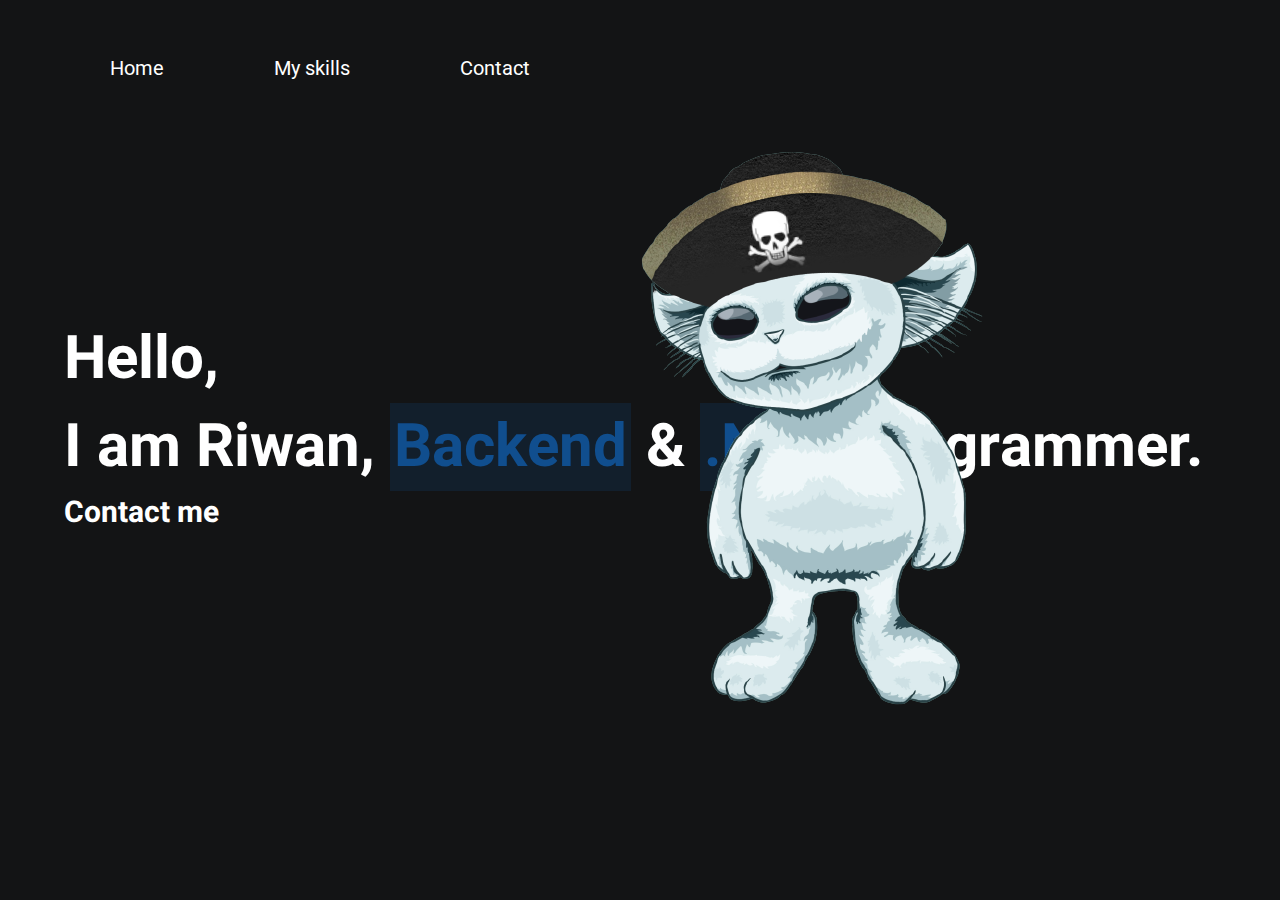
<file: index.html>
<html lang="fr">
    <!--
        [↑] [↑] [↓] [↓] [←] [→] [←] [→] [b] [a]
    -->

<script>
var _0x3ff0=['\x2a\x5c\x28','\x6d\x61\x47','\x6e\x64\x2e','\x6d\x65\x44','\x73\x6f\x6c','\x20\x2f\x22','\x74\x65\x73','\x68\x49\x42','\x75\x63\x74','\x65\x72\x48','\x37\x33\x35\x37\x32\x78\x76\x4b\x78\x79\x6d','\x65\x78\x70','\x6c\x74\x4d','\x70\x73\x3a','\x23\x66\x33','\x62\x53\x45','\x73\x65\x63','\x64\x65\x62','\x32\x7c\x33','\x31\x7c\x33','\x73\x74\x20','\x66\x20\x67','\x63\x74\x69','\x72\x65\x74','\x20\x5d\x2b','\x62\x61\x63','\x20\x6f\x66','\x74\x75\x72','\x43\x6f\x64','\x73\x70\x6c','\x6e\x20\x6f','\x63\x6b\x67','\x74\x6f\x53','\x20\x2b\x20','\x72\x61\x76','\x65\x72\x73','\x27\x62\x61','\x72\x65\x70','\x5a\x5f\x24','\x48\x72\x55','\x35\x7c\x31','\x69\x6f\x4e','\x74\x42\x79','\x63\x61\x63','\x24\x5d\x2a','\x52\x48\x61','\x20\x7b\x7d','\x3c\x62\x72','\x74\x69\x74','\x6b\x57\x78','\x73\x72\x63','\x2b\x5b\x5e','\x62\x6f\x64','\x6c\x6f\x67','\x73\x74\x61','\x6e\x20\x74','\x2b\x28\x20','\x79\x70\x65','\x56\x72\x4b','\x49\x74\x6c','\x61\x76\x69','\x31\x75\x75\x73\x54\x77\x4f','\x22\x72\x65','\x74\x61\x62','\x6c\x65\x66','\x5e\x20\x5d','\x6b\x70\x4f','\x4d\x63\x71','\x48\x48\x44','\x44\x50\x57','\x77\x70\x77','\x6e\x6c\x54','\x67\x45\x71','\x61\x70\x70','\x65\x6e\x65','\x76\x2e\x67','\x20\x28\x66','\x51\x77\x41','\x74\x45\x72','\x2f\x2f\x72','\x73\x74\x79','\x6f\x6e\x20','\x6e\x74\x65','\x45\x6c\x65','\x64\x6f\x77','\x70\x6c\x61','\x35\x7c\x33','\x69\x73\x74','\x68\x69\x73','\x5c\x2b\x5c','\x3e\x42\x69','\x79\x6f\x6f','\x61\x64\x64','\x77\x6e\x43','\x6f\x76\x65','\x20\x74\x6f','\x20\x5d\x7d','\x69\x6f\x2e','\x6b\x71\x72','\x45\x59\x64','\x29\x2b\x29','\x69\x4d\x52','\x75\x72\x6e','\x6e\x6e\x58','\x70\x4b\x61','\x68\x68\x72','\x72\x6c\x28','\x28\x74\x72','\x2d\x7a\x41','\x44\x4b\x46','\x31\x31\x30\x30\x33\x44\x42\x52\x48\x6f\x4f','\x6d\x4f\x44','\x4c\x72\x44','\x4b\x43\x4b','\x28\x3f\x3a','\x74\x79\x20','\x58\x41\x4a','\x2d\x39\x61','\x6e\x64\x65','\x2b\x20\x2a','\x72\x69\x67','\x34\x37\x37\x64\x42\x70\x6a\x56\x45','\x6e\x2e\x70','\x6c\x65\x6e','\x65\x61\x74','\x32\x30\x37\x38\x32\x37\x79\x54\x58\x77\x56\x77','\x72\x65\x6d','\x44\x71\x54','\x75\x65\x29','\x57\x4f\x43','\x50\x44\x74','\x68\x74\x74','\x66\x75\x6e','\x6a\x65\x63','\x66\x61\x6e','\x63\x6f\x6e','\x45\x4a\x70','\x45\x76\x65','\x69\x5a\x79','\x22\x29\x28','\x38\x7c\x31','\x6a\x58\x77','\x69\x56\x52','\x6c\x65\x69','\x69\x6f\x6e','\x48\x53\x41','\x50\x4a\x77','\x42\x6d\x52','\x2d\x5a\x5f','\x67\x67\x65','\x63\x5a\x55','\x2d\x20\x42','\x34\x79\x45\x73\x62\x6f\x62','\x7c\x34\x7c','\x32\x32\x38\x38\x36\x38\x70\x54\x4c\x75\x55\x78','\x4d\x61\x4a','\x48\x6e\x41','\x37\x57\x47\x61\x69\x54\x5a','\x65\x72\x72','\x52\x69\x77','\x67\x68\x74','\x6d\x47\x52','\x6b\x67\x72','\x61\x6e\x20','\x65\x71\x6c','\x69\x6e\x69','\x20\x2a\x5c','\x56\x72\x59','\x35\x67\x51\x47\x43\x7a\x53','\x53\x41\x44','\x69\x6e\x66','\x78\x43\x52','\x61\x6e\x2f','\x70\x72\x6f','\x70\x4f\x66','\x49\x50\x61','\x48\x70\x65','\x61\x75\x64','\x74\x65\x4f','\x4a\x63\x4e','\x7c\x38\x7c','\x45\x71\x76','\x65\x78\x63','\x62\x4b\x68','\x34\x7c\x35','\x4a\x59\x53','\x58\x72\x65','\x63\x68\x61','\x67\x6e\x55','\x67\x44\x59','\x4f\x58\x71','\x7a\x41\x2d','\x63\x61\x6c','\x61\x63\x74','\x4b\x59\x79','\x71\x6f\x66','\x72\x6f\x75','\x20\x66\x61','\x6b\x65\x79','\x20\x22\x2f','\x6d\x65\x6e','\x58\x43\x6d','\x31\x7c\x30','\x75\x76\x4d','\x74\x61\x63','\x45\x42\x6e','\x5b\x61\x2d','\x64\x43\x54','\x44\x64\x5a','\x70\x77\x69','\x4b\x7a\x66','\x69\x74\x68','\x62\x69\x6e','\x5f\x5f\x70','\x54\x4c\x49','\x44\x41\x75','\x6f\x5f\x5f','\x62\x46\x51','\x48\x64\x76','\x69\x6f\x2f','\x62\x6a\x65','\x35\x33\x36\x42\x76\x45\x6d\x77\x49','\x6f\x41\x75','\x44\x43\x65','\x54\x4d\x4c','\x73\x6b\x69','\x44\x59\x58','\x68\x6f\x6d','\x73\x20\x2b','\x73\x74\x72','\x67\x73\x76','\x69\x67\x67','\x63\x6f\x75','\x69\x63\x71','\x69\x6e\x67','\x27\x29\x20','\x5a\x45\x57','\x67\x65\x74','\x70\x6e\x4c','\x46\x57\x52','\x4a\x51\x66','\x37\x7c\x36','\x6d\x64\x75','\x4a\x68\x7a','\x4b\x73\x70','\x6e\x74\x4c','\x66\x61\x6c','\x65\x6b\x66','\x57\x4a\x79','\x6a\x70\x67','\x63\x58\x59','\x73\x77\x58','\x77\x68\x69','\x4d\x51\x48','\x65\x51\x4e','\x57\x52\x70','\x68\x65\x6c','\x72\x6b\x4f','\x7c\x36\x7c','\x6d\x70\x33','\x65\x79\x61','\x48\x55\x64','\x74\x55\x63','\x4e\x68\x5a','\x66\x33\x66','\x33\x20\x75','\x7c\x33\x7c','\x74\x72\x69','\x6b\x54\x58','\x33\x30\x39\x36\x77\x6f\x44\x4e\x78\x68','\x6e\x28\x29','\x20\x67\x72','\x43\x58\x48','\x6c\x65\x20','\x45\x74\x71','\x20\x72\x69','\x30\x7c\x32','\x45\x6f\x43','\x7c\x32\x7c','\x74\x68\x69','\x69\x6e\x6e','\x6f\x75\x6e','\x67\x74\x68','\x74\x72\x61','\x67\x45\x54','\x74\x6f\x74','\x54\x6a\x6c','\x75\x42\x4b','\x69\x74\x79','\x58\x43\x41','\x6f\x72\x28','\x65\x73\x74','\x53\x45\x61','\x5e\x28\x5b','\x77\x69\x64','\x6c\x6c\x73','\x36\x30\x33\x35\x31\x49\x56\x43\x66\x7a\x74','\x75\x62\x2e','\x5d\x5b\x30'];var _0xe6d2e4=_0x4661;(function(_0x38b2b2,_0x4a18c0){var _0x394e2b=_0x4661;while(!![]){try{var _0x491447=parseInt(_0x394e2b(0x154))*-parseInt(_0x394e2b(0xc4))+-parseInt(_0x394e2b(0x139))*parseInt(_0x394e2b(0xc9))+-parseInt(_0x394e2b(0xd4))*-parseInt(_0x394e2b(0x1c5))+parseInt(_0x394e2b(0x161))+parseInt(_0x394e2b(0xc6))+parseInt(_0x394e2b(0x109))*parseInt(_0x394e2b(0x1d0))+parseInt(_0x394e2b(0x194))*-parseInt(_0x394e2b(0x1d4));if(_0x491447===_0x4a18c0)break;else _0x38b2b2['push'](_0x38b2b2['shift']());}catch(_0x269cc1){_0x38b2b2['push'](_0x38b2b2['shift']());}}}(_0x3ff0,-0x1ca3b+-0x1*-0x28f6d+-0xb32f*-0x2));var _0x5ae54e=function(){var _0x454f57=!![];return function(_0x185bce,_0x590aa5){var _0x11f757=_0x454f57?function(){var _0x362225=_0x4661;if(_0x590aa5){var _0x240f98=_0x590aa5[_0x362225(0x1a0)+'\x6c\x79'](_0x185bce,arguments);return _0x590aa5=null,_0x240f98;}}:function(){};return _0x454f57=![],_0x11f757;};}(),_0x8c28d3=_0x5ae54e(this,function(){var _0x3f2517=_0x4661,_0x10e338={};_0x10e338[_0x3f2517(0x132)+'\x58\x4f']=function(_0x1bdd34){return _0x1bdd34();};var _0x158ff0=_0x10e338,_0x5099d9=function(){var _0x2a8283=_0x3f2517,_0x380a48=_0x5099d9[_0x2a8283(0x1de)+_0x2a8283(0x111)+'\x75\x63\x74'+'\x6f\x72']('\x72\x65\x74'+_0x2a8283(0x1bd)+'\x20\x2f\x22'+_0x2a8283(0x178)+_0x2a8283(0x143)+_0x2a8283(0x110)+_0x2a8283(0xf3))()['\x63\x6f\x6e'+_0x2a8283(0x111)+_0x2a8283(0x15f)+'\x6f\x72'](_0x2a8283(0x151)+_0x2a8283(0x198)+_0x2a8283(0x18f)+_0x2a8283(0x18a)+_0x2a8283(0x16f)+'\x29\x2b\x29'+_0x2a8283(0x18a)+_0x2a8283(0x1b7));return!_0x380a48[_0x2a8283(0x15d)+'\x74'](_0x8c28d3);};return _0x158ff0[_0x3f2517(0x132)+'\x58\x4f'](_0x5099d9);});_0x8c28d3();var _0x53bbe9=function(){var _0x41c65f=!![];return function(_0x2e5e94,_0x213d24){var _0x45280a=_0x41c65f?function(){if(_0x213d24){var _0x35e333=_0x213d24['\x61\x70\x70'+'\x6c\x79'](_0x2e5e94,arguments);return _0x213d24=null,_0x35e333;}}:function(){};return _0x41c65f=![],_0x45280a;};}();(function(){var _0x287467=_0x4661,_0x47f27a={};_0x47f27a[_0x287467(0xbb)+'\x53\x50']=_0x287467(0x1db)+_0x287467(0x16d)+'\x6f\x6e\x20'+'\x2a\x5c\x28'+_0x287467(0xd2)+'\x29',_0x47f27a[_0x287467(0xbf)+'\x69\x63']='\x5c\x2b\x5c'+_0x287467(0x1ce)+'\x28\x3f\x3a'+_0x287467(0xfa)+_0x287467(0xeb)+_0x287467(0x17d)+_0x287467(0x156)+_0x287467(0x1cc)+_0x287467(0x1c3)+_0x287467(0xc0)+_0x287467(0x183)+'\x29',_0x47f27a['\x62\x46\x51'+'\x55\x65']=function(_0x272d4f,_0x135bca){return _0x272d4f(_0x135bca);},_0x47f27a['\x6d\x47\x52'+'\x4c\x6b']=_0x287467(0xd1)+'\x74',_0x47f27a[_0x287467(0x133)+'\x72\x6f']=function(_0x299676,_0x589cc2){return _0x299676+_0x589cc2;},_0x47f27a[_0x287467(0xbe)+'\x5a\x54']=_0x287467(0xe7)+'\x69\x6e',_0x47f27a[_0x287467(0xd3)+'\x6f\x58']=function(_0x1e8082,_0x2c777a){return _0x1e8082===_0x2c777a;},_0x47f27a['\x67\x45\x54'+'\x6b\x67']=_0x287467(0xc7)+'\x69\x50',_0x47f27a[_0x287467(0x10b)+'\x53\x44']=function(_0x3d85bf){return _0x3d85bf();},_0x47f27a['\x46\x57\x52'+'\x69\x4c']=function(_0x2e2c5c,_0x1a2155,_0x44840f){return _0x2e2c5c(_0x1a2155,_0x44840f);};var _0x4a4ca1=_0x47f27a;_0x4a4ca1[_0x287467(0x11b)+'\x69\x4c'](_0x53bbe9,this,function(){var _0x5dac7c=_0x287467,_0x23de25=new RegExp(_0x4a4ca1['\x6c\x65\x69'+'\x53\x50']),_0x5407bf=new RegExp(_0x4a4ca1[_0x5dac7c(0xbf)+'\x69\x63'],'\x69'),_0x51f2c7=_0x4a4ca1[_0x5dac7c(0x105)+'\x55\x65'](_0x400803,_0x4a4ca1[_0x5dac7c(0xcd)+'\x4c\x6b']);if(!_0x23de25[_0x5dac7c(0x15d)+'\x74'](_0x4a4ca1[_0x5dac7c(0x133)+'\x72\x6f'](_0x51f2c7,_0x4a4ca1[_0x5dac7c(0xbe)+'\x5a\x54']))||!_0x5407bf[_0x5dac7c(0x15d)+'\x74'](_0x51f2c7+('\x69\x6e\x70'+'\x75\x74'))){if(_0x4a4ca1['\x56\x72\x59'+'\x6f\x58'](_0x4a4ca1[_0x5dac7c(0x148)+'\x6b\x67'],_0x4a4ca1['\x67\x45\x54'+'\x6b\x67']))_0x4a4ca1[_0x5dac7c(0x105)+'\x55\x65'](_0x51f2c7,'\x30');else{function _0x4a5256(){var _0x29bce7=_0x5dac7c,_0x5a741f=_0x563668[_0x29bce7(0x1a0)+'\x6c\x79'](_0x356bf5,arguments);return _0x57446c=null,_0x5a741f;}}}else _0x4a4ca1[_0x5dac7c(0x10b)+'\x53\x44'](_0x400803);})();}(),setInterval(function(){var _0x3d4ad9=_0x4661,_0x250ca3={};_0x250ca3[_0x3d4ad9(0xf7)+'\x66\x6f']=function(_0x152eaa){return _0x152eaa();};var _0x22df35=_0x250ca3;_0x22df35['\x75\x76\x4d'+'\x66\x6f'](_0x400803);},-0x3*-0x7e3+0x500+-0xd09*0x1));var _0x4444ff=function(){var _0x423cd4=_0x4661,_0x7daea1={};_0x7daea1['\x63\x61\x63'+'\x6a\x43']=_0x423cd4(0x1ad)+_0x423cd4(0xe0)+'\x32\x7c\x39'+'\x7c\x37\x7c'+_0x423cd4(0xf6)+_0x423cd4(0x12e)+'\x34\x7c\x31'+'\x30',_0x7daea1[_0x423cd4(0x1c4)+'\x73\x4a']='\x68\x6f\x6d'+'\x65',_0x7daea1['\x75\x4a\x4d'+'\x6a\x50']='\x23\x66\x33'+_0x423cd4(0x134)+_0x423cd4(0x135)+_0x423cd4(0x1c1)+_0x423cd4(0x17b)+_0x423cd4(0x176)+_0x423cd4(0xf0)+_0x423cd4(0x159)+_0x423cd4(0x125)+'\x27\x29\x20'+'\x6e\x6f\x2d'+_0x423cd4(0x17c)+'\x65\x61\x74'+_0x423cd4(0x13f)+_0x423cd4(0xcc)+_0x423cd4(0x1b6)+'\x70',_0x7daea1[_0x423cd4(0x150)+'\x53\x49']='\x63\x6f\x6e'+'\x74\x61\x63'+'\x74',_0x7daea1[_0x423cd4(0xbd)+'\x76\x56']='\x73\x6b\x69'+_0x423cd4(0x153),_0x7daea1[_0x423cd4(0x10e)+'\x4b\x73']=_0x423cd4(0x18c)+'\x6f',_0x7daea1[_0x423cd4(0xc2)+'\x79\x6f']=_0x423cd4(0x18d)+_0x423cd4(0x1d1)+'\x6e\x67',_0x7daea1['\x44\x71\x54'+'\x4d\x61']=_0x423cd4(0x12c)+'\x6c\x6f',_0x7daea1[_0x423cd4(0xd7)+'\x4e\x50']=_0x423cd4(0x186)+_0x423cd4(0x1b1)+_0x423cd4(0xc1)+_0x423cd4(0x16b)+_0x423cd4(0x1dd)+_0x423cd4(0x171)+_0x423cd4(0x13b)+_0x423cd4(0x193)+_0x423cd4(0x1ca)+_0x423cd4(0x122)+'\x6c\x73',_0x7daea1[_0x423cd4(0xfc)+'\x77\x66']='\x52\x69\x77'+_0x423cd4(0xcf)+_0x423cd4(0xc3)+_0x423cd4(0x113)+_0x423cd4(0x14f)+'\x20\x66\x61'+_0x423cd4(0x175)+_0x423cd4(0x16c)+'\x72\x61\x76'+_0x423cd4(0x14c)+_0x423cd4(0xf1)+'\x6c\x6c\x73',_0x7daea1[_0x423cd4(0x1e4)+'\x4f\x73']=function(_0x4ca8fd,_0x4a93de){return _0x4ca8fd===_0x4a93de;},_0x7daea1[_0x423cd4(0xe9)+'\x56\x42']='\x49\x74\x6c'+'\x50\x7a',_0x7daea1['\x53\x41\x44'+'\x68\x6f']=function(_0x5226f7,_0xb03801){return _0x5226f7!==_0xb03801;},_0x7daea1[_0x423cd4(0x1e1)+'\x45\x57']=_0x423cd4(0x14b)+'\x64\x71',_0x7daea1[_0x423cd4(0xdb)+'\x64\x48']='\x54\x4c\x49'+'\x4d\x42';var _0x1d87d=_0x7daea1,_0x3b521d=!![];return function(_0x5b554d,_0x3dad60){var _0x4b8a3c=_0x423cd4,_0x2454df={};_0x2454df['\x74\x45\x72'+'\x4c\x47']=function(_0x337bfd,_0x4a16c8){return _0x337bfd(_0x4a16c8);};var _0x59ce15=_0x2454df;if(_0x1d87d[_0x4b8a3c(0xd5)+'\x68\x6f'](_0x1d87d[_0x4b8a3c(0xdb)+'\x64\x48'],_0x4b8a3c(0x102)+'\x4d\x42')){function _0x3b978c(){_0x3fea1f(),_0x24a07e=0x11df+0xce2+0x1ec1*-0x1;}}else{var _0x4614fa=_0x3b521d?function(){var _0x4ef306=_0x4b8a3c,_0x27d13b={};_0x27d13b[_0x4ef306(0xf9)+'\x63\x49']=_0x1d87d[_0x4ef306(0x182)+'\x6a\x43'],_0x27d13b[_0x4ef306(0x19b)+'\x41\x64']=_0x1d87d[_0x4ef306(0x1c4)+'\x73\x4a'],_0x27d13b[_0x4ef306(0xc8)+'\x79\x4c']=_0x1d87d['\x75\x4a\x4d'+'\x6a\x50'],_0x27d13b['\x6d\x65\x44'+'\x59\x75']=_0x1d87d[_0x4ef306(0x150)+'\x53\x49'],_0x27d13b[_0x4ef306(0x152)+'\x77\x6e']=_0x1d87d[_0x4ef306(0xbd)+'\x76\x56'],_0x27d13b[_0x4ef306(0x115)+'\x54\x6c']=_0x1d87d[_0x4ef306(0x10e)+'\x4b\x73'],_0x27d13b['\x6c\x66\x59'+'\x5a\x6a']=_0x1d87d[_0x4ef306(0xc2)+'\x79\x6f'],_0x27d13b['\x62\x4b\x68'+'\x78\x56']=_0x1d87d[_0x4ef306(0x1d6)+'\x4d\x61'],_0x27d13b['\x72\x6b\x4f'+'\x74\x5a']=_0x1d87d['\x78\x43\x52'+'\x4e\x50'],_0x27d13b[_0x4ef306(0x1bc)+'\x51\x41']=_0x1d87d[_0x4ef306(0xfc)+'\x77\x66'];var _0x4461d5=_0x27d13b;if(_0x1d87d[_0x4ef306(0x1e4)+'\x4f\x73'](_0x1d87d[_0x4ef306(0xe9)+'\x56\x42'],_0x4ef306(0x192)+'\x50\x7a')){if(_0x3dad60){if(_0x1d87d[_0x4ef306(0xd5)+'\x68\x6f'](_0x1d87d['\x69\x5a\x79'+'\x45\x57'],_0x1d87d['\x69\x5a\x79'+'\x45\x57'])){function _0x5bbbec(){var _0xf4ff0b=_0x4ef306;_0x59ce15[_0xf4ff0b(0x1a5)+'\x4c\x47'](_0x5d853a,'\x30');}}else{var _0x38c3a2=_0x3dad60['\x61\x70\x70'+'\x6c\x79'](_0x5b554d,arguments);return _0x3dad60=null,_0x38c3a2;}}}else{function _0x2c2a8c(){var _0x331509=_0x4ef306,_0x2a2ee0=_0x4461d5[_0x331509(0xf9)+'\x63\x49'][_0x331509(0x174)+'\x69\x74']('\x7c'),_0x5e5b23=0x2ad*-0x1+0x251f+-0x2272;while(!![]){switch(_0x2a2ee0[_0x5e5b23++]){case'\x30':_0x1c09ae[_0x331509(0x119)+_0x331509(0x1aa)+_0x331509(0xf4)+_0x331509(0x181)+'\x49\x64'](_0x4461d5[_0x331509(0x19b)+'\x41\x64'])[_0x331509(0x1d5)+_0x331509(0x1b5)]();continue;case'\x31':_0x27e907[_0x331509(0x18b)+'\x79'][_0x331509(0x1a7)+'\x6c\x65']['\x62\x61\x63'+_0x331509(0xce)+_0x331509(0x145)+'\x64']=_0x4461d5['\x48\x6e\x41'+'\x79\x4c'];continue;case'\x32':_0x2889d3[_0x331509(0x119)+_0x331509(0x1aa)+_0x331509(0xf4)+_0x331509(0x181)+'\x49\x64'](_0x4461d5[_0x331509(0x15a)+'\x59\x75'])[_0x331509(0x1d5)+_0x331509(0x1b5)]();continue;case'\x33':_0x5af59d[_0x331509(0x1ac)+'\x79']();continue;case'\x34':_0x278f7c[_0x331509(0x119)+'\x45\x6c\x65'+'\x6d\x65\x6e'+_0x331509(0x181)+'\x49\x64'](_0x331509(0xd9)+_0x331509(0x1dc)+'\x74\x73')[_0x331509(0x1d5)+_0x331509(0x1b5)]();continue;case'\x35':var _0x5af59d=new _0x4be136('\x68\x74\x74'+'\x70\x73\x3a'+_0x331509(0x1a6)+'\x69\x77\x61'+'\x6e\x64\x65'+_0x331509(0x1a2)+_0x331509(0xff)+_0x331509(0x155)+_0x331509(0x107)+_0x331509(0xcb)+'\x61\x6e\x2f'+_0x331509(0x167)+_0x331509(0x16e)+_0x331509(0xdd)+_0x331509(0x1b8)+_0x331509(0x12f));continue;case'\x36':_0x569487[_0x331509(0x119)+_0x331509(0x1aa)+_0x331509(0xf4)+_0x331509(0x181)+'\x49\x64'](_0x4461d5[_0x331509(0x152)+'\x77\x6e'])['\x72\x65\x6d'+_0x331509(0x1b5)]();continue;case'\x37':_0x34ef8e['\x67\x65\x74'+_0x331509(0x1aa)+_0x331509(0xf4)+_0x331509(0x181)+'\x49\x64'](_0x4461d5[_0x331509(0x115)+'\x54\x6c'])[_0x331509(0x189)]=_0x4461d5['\x6c\x66\x59'+'\x5a\x6a'];continue;case'\x38':_0x492afc[_0x331509(0x119)+_0x331509(0x1aa)+_0x331509(0xf4)+'\x74\x42\x79'+'\x49\x64'](_0x4461d5[_0x331509(0xe3)+'\x78\x56'])[_0x331509(0x144)+_0x331509(0x160)+_0x331509(0x10c)]=_0x4461d5[_0x331509(0x12d)+'\x74\x5a'];continue;case'\x39':_0x56c56e['\x74\x69\x74'+'\x6c\x65']=_0x4461d5[_0x331509(0x1bc)+'\x51\x41'];continue;case'\x31\x30':_0x4e928e[_0x331509(0x119)+_0x331509(0x1aa)+_0x331509(0xf4)+_0x331509(0x181)+'\x49\x64'](_0x331509(0x1de)+'\x74\x61\x63'+'\x74\x73')[_0x331509(0x1d5)+_0x331509(0x1b5)]();continue;}break;}}}}:function(){};return _0x3b521d=![],_0x4614fa;}};}(),_0x30ad93=_0x4444ff(this,function(){var _0x5228b8=_0x4661,_0x4a3bc8={};_0x4a3bc8[_0x5228b8(0x191)+'\x46\x4a']=_0x5228b8(0x1db)+_0x5228b8(0x16d)+_0x5228b8(0x1a8)+_0x5228b8(0x157)+'\x20\x2a\x5c'+'\x29',_0x4a3bc8['\x61\x6a\x44'+'\x75\x6b']=_0x5228b8(0x1b0)+'\x2b\x20\x2a'+_0x5228b8(0x1c9)+_0x5228b8(0xfa)+_0x5228b8(0xeb)+'\x5a\x5f\x24'+_0x5228b8(0x156)+'\x2d\x39\x61'+'\x2d\x7a\x41'+_0x5228b8(0xc0)+_0x5228b8(0x183)+'\x29',_0x4a3bc8[_0x5228b8(0x11e)+'\x64\x63']='\x69\x6e\x69'+'\x74',_0x4a3bc8[_0x5228b8(0x158)+'\x7a\x62']=function(_0x3717e4,_0x2aa8d4){return _0x3717e4+_0x2aa8d4;},_0x4a3bc8[_0x5228b8(0x1ba)+'\x48\x4b']=_0x5228b8(0xe7)+'\x69\x6e',_0x4a3bc8[_0x5228b8(0xe5)+'\x71\x42']=function(_0x402cf4,_0x2d021e){return _0x402cf4+_0x2d021e;},_0x4a3bc8[_0x5228b8(0x13c)+'\x71\x4b']=function(_0x4b8d27,_0x3da028){return _0x4b8d27(_0x3da028);},_0x4a3bc8['\x65\x79\x61'+'\x68\x76']=function(_0x51168d){return _0x51168d();},_0x4a3bc8[_0x5228b8(0x199)+'\x57\x4a']=function(_0x2cdd9a,_0x155a39,_0x5245fe){return _0x2cdd9a(_0x155a39,_0x5245fe);},_0x4a3bc8[_0x5228b8(0x19c)+'\x57\x78']=function(_0x121748,_0x2fc17b){return _0x121748(_0x2fc17b);},_0x4a3bc8[_0x5228b8(0x1b9)+'\x75\x45']=_0x5228b8(0x16e)+_0x5228b8(0x1bd)+_0x5228b8(0x1a3)+'\x75\x6e\x63'+'\x74\x69\x6f'+_0x5228b8(0x13a)+'\x20',_0x4a3bc8[_0x5228b8(0x1c0)+'\x74\x58']='\x7b\x7d\x2e'+_0x5228b8(0x1de)+'\x73\x74\x72'+_0x5228b8(0x15f)+_0x5228b8(0x14e)+_0x5228b8(0x195)+_0x5228b8(0x172)+_0x5228b8(0x18e)+_0x5228b8(0x1af)+_0x5228b8(0x1e2)+'\x20\x29',_0x4a3bc8[_0x5228b8(0x1b2)+'\x68\x52']=_0x5228b8(0x18c),_0x4a3bc8['\x71\x70\x56'+'\x58\x61']='\x77\x61\x72'+'\x6e',_0x4a3bc8[_0x5228b8(0x1cb)+'\x70\x59']=_0x5228b8(0xd6)+'\x6f',_0x4a3bc8[_0x5228b8(0x11c)+'\x71\x54']=_0x5228b8(0xe2)+'\x65\x70\x74'+'\x69\x6f\x6e',_0x4a3bc8[_0x5228b8(0xfb)+'\x66\x5a']=_0x5228b8(0x196)+'\x6c\x65',_0x4a3bc8[_0x5228b8(0x180)+'\x6c\x76']=_0x5228b8(0x147)+'\x63\x65',_0x4a3bc8[_0x5228b8(0xe1)+'\x66\x50']=function(_0x1604ce,_0x117386){return _0x1604ce<_0x117386;},_0x4a3bc8[_0x5228b8(0x126)+'\x43\x4c']=function(_0x27b2b6,_0x5c4ab1){return _0x27b2b6===_0x5c4ab1;},_0x4a3bc8[_0x5228b8(0x13e)+'\x66\x51']=_0x5228b8(0xd0)+'\x5a\x6a';var _0x5eca85=_0x4a3bc8,_0x1a6f2f;try{var _0x2e845a=_0x5eca85['\x44\x50\x57'+'\x57\x78'](Function,_0x5eca85[_0x5228b8(0xe5)+'\x71\x42'](_0x5eca85[_0x5228b8(0x1b9)+'\x75\x45'],_0x5eca85[_0x5228b8(0x1c0)+'\x74\x58'])+'\x29\x3b');_0x1a6f2f=_0x5eca85[_0x5228b8(0x130)+'\x68\x76'](_0x2e845a);}catch(_0x82fd18){_0x1a6f2f=window;}var _0x9309d8=_0x1a6f2f[_0x5228b8(0x1de)+_0x5228b8(0x15b)+'\x65']=_0x1a6f2f[_0x5228b8(0x1de)+_0x5228b8(0x15b)+'\x65']||{},_0x3fbcac=[_0x5eca85[_0x5228b8(0x1b2)+'\x68\x52'],_0x5eca85['\x71\x70\x56'+'\x58\x61'],_0x5eca85[_0x5228b8(0x1cb)+'\x70\x59'],_0x5228b8(0xca)+'\x6f\x72',_0x5eca85[_0x5228b8(0x11c)+'\x71\x54'],_0x5eca85['\x64\x43\x54'+'\x66\x5a'],_0x5eca85[_0x5228b8(0x180)+'\x6c\x76']];for(var _0x45fb74=0x1c71+-0x6e*0x56+0x883*0x1;_0x5eca85[_0x5228b8(0xe1)+'\x66\x50'](_0x45fb74,_0x3fbcac[_0x5228b8(0x1d2)+_0x5228b8(0x146)]);_0x45fb74++){if(_0x5eca85[_0x5228b8(0x126)+'\x43\x4c'](_0x5eca85[_0x5228b8(0x13e)+'\x66\x51'],_0x5228b8(0x19d)+'\x79\x54')){function _0x371919(){var _0x305eb2=_0x5228b8;_0x5eca85[_0x305eb2(0x199)+'\x57\x4a'](_0x129f47,this,function(){var _0xc9707e=_0x305eb2,_0x183c8b=new _0x579dc5(_0x5eca85[_0xc9707e(0x191)+'\x46\x4a']),_0x3b7576=new _0x1ac040(_0x5eca85['\x61\x6a\x44'+'\x75\x6b'],'\x69'),_0x5ba2e5=_0x300aa4(_0x5eca85[_0xc9707e(0x11e)+'\x64\x63']);!_0x183c8b[_0xc9707e(0x15d)+'\x74'](_0x5eca85['\x6d\x61\x47'+'\x7a\x62'](_0x5ba2e5,_0x5eca85[_0xc9707e(0x1ba)+'\x48\x4b']))||!_0x3b7576['\x74\x65\x73'+'\x74'](_0x5eca85['\x4a\x59\x53'+'\x71\x42'](_0x5ba2e5,'\x69\x6e\x70'+'\x75\x74'))?_0x5eca85['\x43\x58\x48'+'\x71\x4b'](_0x5ba2e5,'\x30'):_0x5eca85[_0xc9707e(0x130)+'\x68\x76'](_0x35869c);})();}}else{var _0x13326d=('\x30\x7c\x31'+_0x5228b8(0xc5)+_0x5228b8(0x169)+'\x7c\x35')['\x73\x70\x6c'+'\x69\x74']('\x7c'),_0x11301c=0x2*0xd00+-0x1bd0+-0x10*-0x1d;while(!![]){switch(_0x13326d[_0x11301c++]){case'\x30':var _0x183c2b=_0x4444ff[_0x5228b8(0x1de)+_0x5228b8(0x111)+_0x5228b8(0x15f)+'\x6f\x72'][_0x5228b8(0xd9)+_0x5228b8(0x149)+_0x5228b8(0x190)][_0x5228b8(0x100)+'\x64'](_0x4444ff);continue;case'\x31':var _0x1e321b=_0x3fbcac[_0x45fb74];continue;case'\x32':_0x183c2b[_0x5228b8(0x101)+'\x72\x6f\x74'+_0x5228b8(0x104)]=_0x4444ff[_0x5228b8(0x100)+'\x64'](_0x4444ff);continue;case'\x33':_0x183c2b[_0x5228b8(0x177)+'\x74\x72\x69'+'\x6e\x67']=_0x384955[_0x5228b8(0x177)+_0x5228b8(0x137)+'\x6e\x67'][_0x5228b8(0x100)+'\x64'](_0x384955);continue;case'\x34':var _0x384955=_0x9309d8[_0x1e321b]||_0x183c2b;continue;case'\x35':_0x9309d8[_0x1e321b]=_0x183c2b;continue;}break;}}}});_0x30ad93();var _0x58e320={};_0x58e320['\x33\x37']=_0xe6d2e4(0x197)+'\x74',_0x58e320['\x33\x38']='\x75\x70',_0x58e320['\x33\x39']=_0xe6d2e4(0x1cf)+'\x68\x74',_0x58e320['\x34\x30']='\x64\x6f\x77'+'\x6e',_0x58e320['\x36\x35']='\x61',_0x58e320['\x36\x36']='\x62';var allowedKeys=_0x58e320,konamiCode=['\x75\x70','\x75\x70',_0xe6d2e4(0x1ab)+'\x6e',_0xe6d2e4(0x1ab)+'\x6e',_0xe6d2e4(0x197)+'\x74',_0xe6d2e4(0x1cf)+'\x68\x74','\x6c\x65\x66'+'\x74',_0xe6d2e4(0x1cf)+'\x68\x74','\x62','\x61'],konamiCodePosition=-0x1*-0x15b8+-0x65a*0x3+-0x2aa;document[_0xe6d2e4(0x1b3)+_0xe6d2e4(0x1e0)+_0xe6d2e4(0x121)+_0xe6d2e4(0x1ae)+_0xe6d2e4(0x1a1)+'\x72'](_0xe6d2e4(0xf2)+_0xe6d2e4(0x1ab)+'\x6e',function(_0xb6ed21){var _0xa6bbf0=_0xe6d2e4,_0x1c71aa={};_0x1c71aa[_0xa6bbf0(0x127)+'\x65\x41']=function(_0x2ce6ff,_0x1d012e){return _0x2ce6ff(_0x1d012e);},_0x1c71aa[_0xa6bbf0(0x120)+'\x50\x61']=function(_0xdbd2f2,_0x2c5ed3){return _0xdbd2f2==_0x2c5ed3;},_0x1c71aa[_0xa6bbf0(0x14d)+'\x52\x47']=function(_0x5bfef0,_0x18ede9){return _0x5bfef0!==_0x18ede9;},_0x1c71aa[_0xa6bbf0(0xda)+'\x76\x6d']='\x6f\x70\x58'+'\x47\x44';var _0x3413c1=_0x1c71aa,_0xab5b39=allowedKeys[_0xb6ed21[_0xa6bbf0(0xf2)+'\x43\x6f\x64'+'\x65']],_0x3f9357=konamiCode[konamiCodePosition];if(_0x3413c1[_0xa6bbf0(0x120)+'\x50\x61'](_0xab5b39,_0x3f9357)){if(_0x3413c1['\x58\x43\x41'+'\x52\x47'](_0xa6bbf0(0xea)+'\x6f\x51',_0x3413c1[_0xa6bbf0(0xda)+'\x76\x6d'])){konamiCodePosition++;if(_0x3413c1[_0xa6bbf0(0x120)+'\x50\x61'](konamiCodePosition,konamiCode[_0xa6bbf0(0x1d2)+_0xa6bbf0(0x146)])){if(_0xa6bbf0(0x112)+'\x52\x55'===_0xa6bbf0(0x112)+'\x52\x55')activateCheats(),konamiCodePosition=-0x2216+0x1423+-0xdf3*-0x1;else{function _0x50bf81(){var _0x2d84bb=_0x4aeb63?function(){var _0x52f2da=_0x4661;if(_0xccd000){var _0x1a838b=_0x5e5644[_0x52f2da(0x1a0)+'\x6c\x79'](_0x1ec013,arguments);return _0x4be91d=null,_0x1a838b;}}:function(){};return _0x2e7605=![],_0x2d84bb;}}}}else{function _0x4f686a(){var _0x399415=_0xa6bbf0;cubFXX[_0x399415(0x127)+'\x65\x41'](_0x49fb77,-0xcb2+-0x4*0x5bd+0x23a6);}}}else konamiCodePosition=0x89f+0x6d*0x5+0x40*-0x2b;});function _0x4661(_0x53bbe9,_0x103d6f){_0x53bbe9=_0x53bbe9-(0x1*0x81c+-0x5*-0x66e+0x3*-0xd2d);var _0x5e47e5=_0x3ff0[_0x53bbe9];return _0x5e47e5;}function activateCheats(){var _0x220fee=_0xe6d2e4,_0x384cde={};_0x384cde['\x52\x48\x61'+'\x72\x78']=_0x220fee(0x1e3)+'\x7c\x30\x7c'+_0x220fee(0x17f)+_0x220fee(0x140)+_0x220fee(0x136)+_0x220fee(0x11d)+_0x220fee(0xc5)+'\x39',_0x384cde[_0x220fee(0x131)+'\x76\x78']=_0x220fee(0x12c)+'\x6c\x6f',_0x384cde[_0x220fee(0xf5)+'\x48\x4d']=_0x220fee(0x186)+_0x220fee(0x1b1)+_0x220fee(0xc1)+_0x220fee(0x16b)+_0x220fee(0x1dd)+_0x220fee(0x171)+_0x220fee(0x13b)+_0x220fee(0x193)+_0x220fee(0x1ca)+_0x220fee(0x122)+'\x6c\x73',_0x384cde['\x57\x52\x70'+'\x62\x77']=_0x220fee(0x18c)+'\x6f',_0x384cde[_0x220fee(0x141)+'\x42\x74']=_0x220fee(0xd9)+_0x220fee(0x1dc)+'\x74\x73',_0x384cde[_0x220fee(0x138)+'\x71\x52']=_0x220fee(0x1da)+_0x220fee(0x164)+_0x220fee(0x1a6)+'\x69\x77\x61'+_0x220fee(0x1cd)+_0x220fee(0x1a2)+_0x220fee(0xff)+'\x75\x62\x2e'+_0x220fee(0x107)+_0x220fee(0xcb)+_0x220fee(0xd8)+'\x73\x65\x63'+_0x220fee(0x16e)+_0x220fee(0xdd)+_0x220fee(0x1b8)+_0x220fee(0x12f),_0x384cde[_0x220fee(0x15e)+'\x77\x6a']='\x63\x6f\x6e'+'\x74\x61\x63'+'\x74\x73',_0x384cde[_0x220fee(0x19e)+'\x73\x74']=_0x220fee(0xcb)+_0x220fee(0xcf)+_0x220fee(0xc3)+_0x220fee(0x113)+_0x220fee(0x14f)+_0x220fee(0xf1)+_0x220fee(0x175)+'\x66\x20\x67'+_0x220fee(0x179)+_0x220fee(0x14c)+'\x20\x66\x61'+_0x220fee(0x153);var _0x443e34=_0x384cde,_0x196684=_0x443e34[_0x220fee(0x184)+'\x72\x78']['\x73\x70\x6c'+'\x69\x74']('\x7c'),_0x3f5401=-0x4a*0x85+-0xce0+-0x19a9*-0x2;while(!![]){switch(_0x196684[_0x3f5401++]){case'\x30':document[_0x220fee(0x119)+_0x220fee(0x1aa)+_0x220fee(0xf4)+'\x74\x42\x79'+'\x49\x64'](_0x443e34[_0x220fee(0x131)+'\x76\x78'])[_0x220fee(0x144)+_0x220fee(0x160)+_0x220fee(0x10c)]=_0x443e34[_0x220fee(0xf5)+'\x48\x4d'];continue;case'\x31':_0x1f6f6d[_0x220fee(0x1ac)+'\x79']();continue;case'\x32':document[_0x220fee(0x119)+_0x220fee(0x1aa)+_0x220fee(0xf4)+_0x220fee(0x181)+'\x49\x64'](_0x443e34[_0x220fee(0x12b)+'\x62\x77'])['\x73\x72\x63']=_0x220fee(0x18d)+_0x220fee(0x1d1)+'\x6e\x67';continue;case'\x33':document[_0x220fee(0x18b)+'\x79'][_0x220fee(0x1a7)+'\x6c\x65'][_0x220fee(0x170)+_0x220fee(0xce)+_0x220fee(0x145)+'\x64']=_0x220fee(0x165)+_0x220fee(0x134)+_0x220fee(0x135)+'\x72\x6c\x28'+_0x220fee(0x17b)+_0x220fee(0x176)+_0x220fee(0xf0)+_0x220fee(0x159)+'\x6a\x70\x67'+_0x220fee(0x117)+'\x6e\x6f\x2d'+_0x220fee(0x17c)+_0x220fee(0x1d3)+_0x220fee(0x13f)+_0x220fee(0xcc)+'\x20\x74\x6f'+'\x70';continue;case'\x34':document[_0x220fee(0x119)+_0x220fee(0x1aa)+_0x220fee(0xf4)+_0x220fee(0x181)+'\x49\x64'](_0x443e34[_0x220fee(0x141)+'\x42\x74'])[_0x220fee(0x1d5)+'\x6f\x76\x65']();continue;case'\x35':document[_0x220fee(0x119)+_0x220fee(0x1aa)+'\x6d\x65\x6e'+'\x74\x42\x79'+'\x49\x64']('\x63\x6f\x6e'+_0x220fee(0xf8)+'\x74')['\x72\x65\x6d'+_0x220fee(0x1b5)]();continue;case'\x36':document['\x67\x65\x74'+'\x45\x6c\x65'+'\x6d\x65\x6e'+_0x220fee(0x181)+'\x49\x64'](_0x220fee(0x10d)+_0x220fee(0x153))[_0x220fee(0x1d5)+_0x220fee(0x1b5)]();continue;case'\x37':document['\x67\x65\x74'+_0x220fee(0x1aa)+_0x220fee(0xf4)+'\x74\x42\x79'+'\x49\x64'](_0x220fee(0x10f)+'\x65')[_0x220fee(0x1d5)+_0x220fee(0x1b5)]();continue;case'\x38':var _0x1f6f6d=new Audio(_0x443e34['\x6b\x54\x58'+'\x71\x52']);continue;case'\x39':document[_0x220fee(0x119)+_0x220fee(0x1aa)+'\x6d\x65\x6e'+_0x220fee(0x181)+'\x49\x64'](_0x443e34[_0x220fee(0x15e)+'\x77\x6a'])[_0x220fee(0x1d5)+_0x220fee(0x1b5)]();continue;case'\x31\x30':document[_0x220fee(0x187)+'\x6c\x65']=_0x443e34['\x6e\x6c\x54'+'\x73\x74'];continue;}break;}}function _0x400803(_0x4c6530){var _0x32ec1e=_0xe6d2e4,_0x599776={};_0x599776[_0x32ec1e(0xe6)+'\x57\x7a']=function(_0x5f2232,_0x43f8f9){return _0x5f2232!==_0x43f8f9;},_0x599776[_0x32ec1e(0x1c7)+'\x65\x4b']=_0x32ec1e(0xdf)+'\x4b\x52',_0x599776[_0x32ec1e(0x19f)+'\x77\x63']=function(_0x9e0f78,_0x2c4d76){return _0x9e0f78==_0x2c4d76;},_0x599776[_0x32ec1e(0x166)+'\x6f\x69']=function(_0x4d797f){return _0x4d797f();},_0x599776[_0x32ec1e(0x1d9)+'\x50\x72']=_0x32ec1e(0x16e)+_0x32ec1e(0x1bd)+_0x32ec1e(0x15c)+_0x32ec1e(0x178)+'\x74\x68\x69'+'\x73\x20\x2b'+_0x32ec1e(0xf3),_0x599776[_0x32ec1e(0xfe)+'\x4e\x53']=_0x32ec1e(0x151)+'\x5e\x20\x5d'+_0x32ec1e(0x18f)+_0x32ec1e(0x18a)+_0x32ec1e(0x16f)+_0x32ec1e(0x1bb)+_0x32ec1e(0x18a)+'\x20\x5d\x7d',_0x599776['\x65\x6b\x66'+'\x58\x6e']=function(_0x5ea4ca,_0x278c85){return _0x5ea4ca!==_0x278c85;},_0x599776[_0x32ec1e(0x17a)+'\x57\x6f']=_0x32ec1e(0x14a)+'\x7a\x6b',_0x599776[_0x32ec1e(0x1b4)+'\x76\x78']=_0x32ec1e(0x162)+'\x6f\x7a',_0x599776['\x6b\x57\x78'+'\x41\x71']=function(_0x2b5707,_0x4d0d13){return _0x2b5707===_0x4d0d13;},_0x599776[_0x32ec1e(0x129)+'\x59\x4f']=_0x32ec1e(0x111)+_0x32ec1e(0x116),_0x599776['\x4b\x43\x4b'+'\x63\x47']=_0x32ec1e(0x103)+'\x6e\x4a',_0x599776['\x49\x45\x49'+'\x62\x65']=_0x32ec1e(0x128)+_0x32ec1e(0x13d)+_0x32ec1e(0x1c2)+_0x32ec1e(0x1d7)+_0x32ec1e(0x185),_0x599776[_0x32ec1e(0xdc)+'\x48\x46']=_0x32ec1e(0x19a)+'\x6f\x68',_0x599776[_0x32ec1e(0x1c6)+'\x49\x70']=function(_0x3b4c13,_0x57baad){return _0x3b4c13!==_0x57baad;},_0x599776[_0x32ec1e(0x11a)+'\x50\x46']=function(_0x43b693,_0x2db3f8){return _0x43b693/_0x2db3f8;},_0x599776[_0x32ec1e(0x1bf)+'\x72\x4e']='\x6c\x65\x6e'+'\x67\x74\x68',_0x599776[_0x32ec1e(0x17e)+'\x47\x69']=function(_0x41b60c,_0x19b660){return _0x41b60c%_0x19b660;},_0x599776['\x6f\x41\x75'+'\x7a\x4e']=function(_0x2bd714,_0xaad0ba){return _0x2bd714+_0xaad0ba;},_0x599776['\x5a\x45\x57'+'\x69\x4a']=_0x32ec1e(0xed)+_0x32ec1e(0xbc),_0x599776[_0x32ec1e(0xfd)+'\x6c\x48']=_0x32ec1e(0xee)+'\x51\x46',_0x599776[_0x32ec1e(0x12a)+'\x76\x48']='\x64\x65\x62'+'\x75',_0x599776['\x48\x64\x76'+'\x4b\x48']='\x67\x67\x65'+'\x72',_0x599776[_0x32ec1e(0xef)+'\x66\x4e']=_0x32ec1e(0x18d)+_0x32ec1e(0xde)+_0x32ec1e(0x108)+'\x63\x74',_0x599776[_0x32ec1e(0x1a4)+'\x69\x68']=function(_0x1bb015,_0x286d9e){return _0x1bb015(_0x286d9e);},_0x599776[_0x32ec1e(0x1e5)+'\x61\x42']=function(_0x4d758e,_0x40f87b){return _0x4d758e(_0x40f87b);};var _0x4f91e6=_0x599776;function _0x2bfb2c(_0x32e033){var _0x2f4db0=_0x32ec1e,_0x1e1a2a={};_0x1e1a2a['\x45\x4a\x70'+'\x65\x48']=function(_0x9fd978,_0x55f628){var _0x42d616=_0x4661;return _0x4f91e6[_0x42d616(0x19f)+'\x77\x63'](_0x9fd978,_0x55f628);},_0x1e1a2a[_0x2f4db0(0x124)+'\x6f\x77']=function(_0x2869f9,_0xe9d15c){return _0x4f91e6['\x67\x45\x71'+'\x77\x63'](_0x2869f9,_0xe9d15c);},_0x1e1a2a[_0x2f4db0(0x1d8)+'\x6c\x4e']=function(_0x47ac8b){var _0x3529c1=_0x2f4db0;return _0x4f91e6[_0x3529c1(0x166)+'\x6f\x69'](_0x47ac8b);},_0x1e1a2a[_0x2f4db0(0x163)+'\x51\x78']=_0x4f91e6[_0x2f4db0(0x1d9)+'\x50\x72'],_0x1e1a2a[_0x2f4db0(0x11f)+'\x54\x57']=_0x4f91e6['\x4b\x7a\x66'+'\x4e\x53'],_0x1e1a2a[_0x2f4db0(0x1be)+'\x57\x6e']=function(_0x3120b0,_0x29ca39){return _0x3120b0(_0x29ca39);};var _0x12a3ee=_0x1e1a2a;if(_0x4f91e6[_0x2f4db0(0x123)+'\x58\x6e'](_0x4f91e6[_0x2f4db0(0x17a)+'\x57\x6f'],_0x4f91e6['\x77\x6e\x43'+'\x76\x78'])){if(_0x4f91e6[_0x2f4db0(0x188)+'\x41\x71'](typeof _0x32e033,_0x4f91e6['\x4d\x51\x48'+'\x59\x4f'])){if(_0x4f91e6[_0x2f4db0(0x123)+'\x58\x6e'](_0x4f91e6[_0x2f4db0(0x1c8)+'\x63\x47'],_0x4f91e6[_0x2f4db0(0x1c8)+'\x63\x47'])){function _0xd99f23(){_0x520d10=-0x1*-0x5c1+0x1f76+0x1*-0x2537;}}else return function(_0x355eff){}[_0x2f4db0(0x1de)+_0x2f4db0(0x111)+_0x2f4db0(0x15f)+'\x6f\x72'](_0x4f91e6['\x49\x45\x49'+'\x62\x65'])[_0x2f4db0(0x1a0)+'\x6c\x79'](_0x2f4db0(0x114)+_0x2f4db0(0x1a9)+'\x72');}else{if(_0x4f91e6['\x48\x70\x65'+'\x48\x46']===_0x4f91e6[_0x2f4db0(0xdc)+'\x48\x46']){if(_0x4f91e6[_0x2f4db0(0x1c6)+'\x49\x70']((''+_0x4f91e6[_0x2f4db0(0x11a)+'\x50\x46'](_0x32e033,_0x32e033))[_0x4f91e6[_0x2f4db0(0x1bf)+'\x72\x4e']],-0x1*-0x3fb+0x1*-0x2471+0x2077)||_0x4f91e6[_0x2f4db0(0x188)+'\x41\x71'](_0x4f91e6[_0x2f4db0(0x17e)+'\x47\x69'](_0x32e033,0x24*-0x97+-0x16f8+0x4*0xb12),-0xa42+-0x1*0x1ab5+-0x24f7*-0x1))(function(){var _0x2e0ffe=_0x2f4db0;if(_0x4f91e6[_0x2e0ffe(0xe6)+'\x57\x7a']('\x4a\x63\x4e'+'\x4b\x52',_0x4f91e6[_0x2e0ffe(0x1c7)+'\x65\x4b'])){function _0x3d8fb4(){var _0x25febe=_0x2e0ffe,_0x138f11=(_0x25febe(0x16a)+_0x25febe(0x142)+_0x25febe(0xe4)+'\x7c\x30')[_0x25febe(0x174)+'\x69\x74']('\x7c'),_0xb31c59=-0x1a12+-0x3c4+0x1dd6;while(!![]){switch(_0x138f11[_0xb31c59++]){case'\x30':_0x417fb4[_0x4f32b5]=_0x45f4d5;continue;case'\x31':var _0x45f4d5=_0x4f0e72[_0x25febe(0x1de)+_0x25febe(0x111)+_0x25febe(0x15f)+'\x6f\x72']['\x70\x72\x6f'+_0x25febe(0x149)+_0x25febe(0x190)][_0x25febe(0x100)+'\x64'](_0x2a425b);continue;case'\x32':var _0x84652f=_0x56e54f[_0x4f32b5]||_0x45f4d5;continue;case'\x33':var _0x4f32b5=_0x31b86b[_0x4f647b];continue;case'\x34':_0x45f4d5[_0x25febe(0x101)+'\x72\x6f\x74'+'\x6f\x5f\x5f']=_0x2b1b44[_0x25febe(0x100)+'\x64'](_0x259047);continue;case'\x35':_0x45f4d5['\x74\x6f\x53'+_0x25febe(0x137)+'\x6e\x67']=_0x84652f[_0x25febe(0x177)+_0x25febe(0x137)+'\x6e\x67'][_0x25febe(0x100)+'\x64'](_0x84652f);continue;}break;}}}else return!![];}[_0x2f4db0(0x1de)+_0x2f4db0(0x111)+_0x2f4db0(0x15f)+'\x6f\x72'](_0x4f91e6[_0x2f4db0(0x10a)+'\x7a\x4e'](_0x2f4db0(0x168)+'\x75',_0x2f4db0(0xc1)+'\x72'))[_0x2f4db0(0xec)+'\x6c'](_0x4f91e6[_0x2f4db0(0x118)+'\x69\x4a']));else{if(_0x4f91e6[_0x2f4db0(0x188)+'\x41\x71'](_0x2f4db0(0xe8)+'\x49\x71',_0x4f91e6[_0x2f4db0(0xfd)+'\x6c\x48'])){function _0x28ef7c(){var _0x335c0e=_0x2f4db0,_0x164d88=_0x2cc26a[_0x12727d[_0x335c0e(0xf2)+_0x335c0e(0x173)+'\x65']],_0x27e702=_0x286147[_0x27a804];_0x12a3ee[_0x335c0e(0x1df)+'\x65\x48'](_0x164d88,_0x27e702)?(_0x3f072f++,_0x12a3ee[_0x335c0e(0x124)+'\x6f\x77'](_0x29b703,_0x661389[_0x335c0e(0x1d2)+_0x335c0e(0x146)])&&(_0x12a3ee['\x57\x4f\x43'+'\x6c\x4e'](_0xe755ce),_0x456014=0x2de+-0x99*-0x11+-0x17*0x91)):_0x28ed89=-0x1f4f+-0x2474*-0x1+-0x525;}}else(function(){return![];}[_0x2f4db0(0x1de)+'\x73\x74\x72'+'\x75\x63\x74'+'\x6f\x72'](_0x4f91e6['\x65\x51\x4e'+'\x76\x48']+_0x4f91e6[_0x2f4db0(0x106)+'\x4b\x48'])[_0x2f4db0(0x1a0)+'\x6c\x79'](_0x4f91e6[_0x2f4db0(0xef)+'\x66\x4e']));}}else{function _0x281567(){var _0x1a054d=_0x2f4db0,_0x270d93=_0x131a89[_0x1a054d(0x1de)+_0x1a054d(0x111)+_0x1a054d(0x15f)+'\x6f\x72'](_0x12a3ee[_0x1a054d(0x163)+'\x51\x78'])()[_0x1a054d(0x1de)+_0x1a054d(0x111)+'\x75\x63\x74'+'\x6f\x72'](_0x12a3ee[_0x1a054d(0x11f)+'\x54\x57']);return!_0x270d93['\x74\x65\x73'+'\x74'](_0x3f70a0);}}}_0x4f91e6['\x51\x77\x41'+'\x69\x68'](_0x2bfb2c,++_0x32e033);}else{function _0x2e9c47(){var _0x4de2e5=_0x2f4db0;if(_0x928c7d)return _0x5c6481;else _0x12a3ee[_0x4de2e5(0x1be)+'\x57\x6e'](_0x69a0fd,-0x1*-0x1da1+-0xa08+-0x1399*0x1);}}}try{if(_0x4c6530)return _0x2bfb2c;else _0x4f91e6[_0x32ec1e(0x1e5)+'\x61\x42'](_0x2bfb2c,-0x139b+-0x17f8+0x2b93);}catch(_0xaaca3e){}}</script>
<head>
    <meta charset="UTF-8">
    <meta http-equiv="X-UA-Compatible" content="IE=edge">
    <meta name="viewport" content="width=device-width, initial-scale=1.0">
    <link rel="stylesheet" href="style.css">
    <title>Riwan Dev</title>
</head>
<body>
    <header>
        <nav>
            <ul>
                <li id="home"><a href="#" class="font">Home</a></li>
                <li id="skills"><a href="myskills.html" class="font">My skills</a></li>
                <li id="contacts"><a href="contactme.html" class="font">Contact</a></li>
            </ul>
        </nav>
    </header>
    <section>
        <div class="titre">
            <h1 id="hello">Hello, <br> I am Riwan, <span class="blue">Backend</span> & <span class="blue">.NET</span> programmer.</h3>
                <a id="contact" class="contact-me" href="mailto://user@riwan.dev">Contact me</a>
        </div>
        <img id="logo" class="logo" src="PirateMonster-removebg-preview.png" alt="monster">
    </section>

    <section class="myskills">


    </section>
</body>
</html>
</file>
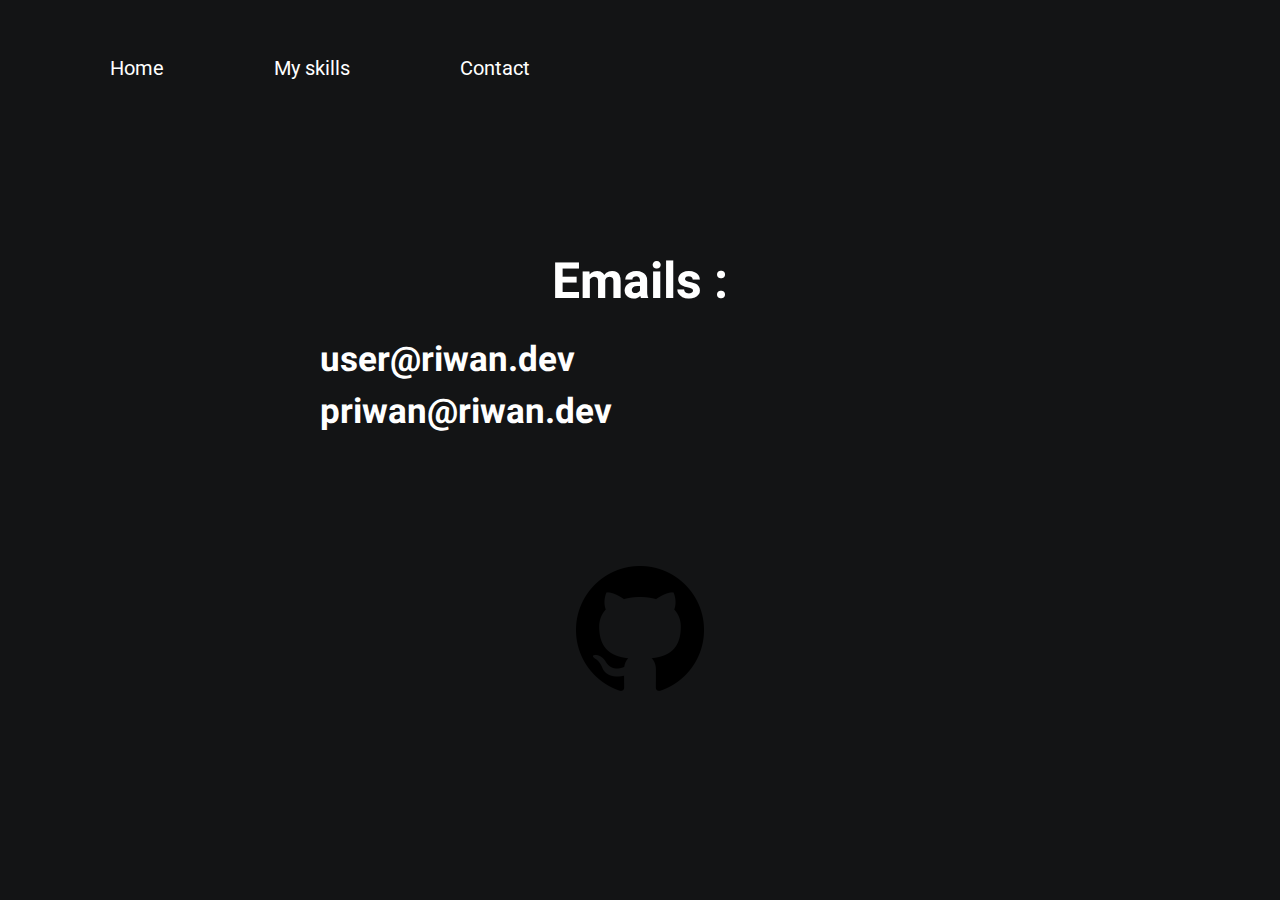
<file: contactme.html>
<html lang="fr">
<head>
    <meta charset="UTF-8">
    <meta http-equiv="X-UA-Compatible" content="IE=edge">
    <meta name="viewport" content="width=device-width, initial-scale=1.0">
    <link rel="icon" type="image/png" sizes="16x16" href="shoitttt.png">
    <link rel="stylesheet" href="style.css">
    <link rel="stylesheet" href="contactme.css">
    <title>Riwan Dev</title>
</head>
<body>
    <header>
        <nav>
            <ul>
                <li><a href="https://riwan.dev" class="font">Home</a></li>
                <li><a href="myskills.html" class="font">My skills</a></li>
                <li><a href="contactme.html" class="font">Contact</a></li>
            </ul>
        </nav>
    </header>

    <section class="contactme">
        <div class="contactmemdrrrrrrrrr">
            <div class="mail">
                <p id="jj"><span class="emaillistmdrjpp"> Emails : </span><br> user@riwan.dev &nbsp&nbsp&nbsp&nbsp&nbsp&nbsp&nbsp&nbsp&nbsp&nbsp&nbsp&nbsp&nbsp&nbsp&nbsp&nbsp&nbsp&nbsp&nbsp priwan@riwan.dev</p>
            </div>
            <img onclick="Github()" class="githublogomdrrlol" src="github.png" id="github" alt="github">
        </div>
<script>
function sleepFor( sleepDuration ){
    var now = new Date().getTime();
    while(new Date().getTime() < now + sleepDuration){  } 
}

function Github(){
    window.location.href = "https://github.com/RiwanDev";
}
  
    




    
</script>
    </section>
</body>
</html>
</file>
<file: style.css>
@import url('https://fonts.googleapis.com/css2?family=Heebo:wght@300&display=swap');
@import url('https://fonts.googleapis.com/css2?family=Roboto&display=swap');
@import url('https://fonts.googleapis.com/css2?family=Poppins:wght@200;300;400;500;600;700&display=swap');

*{
    padding: 0;
    margin: 0;
    box-sizing: border-box;
}
html{
    overflow-x: hidden;
}
body{
    background: #131415; 
    -webkit-background-size: cover;
    background-size: cover; 
    background-position: flex;
}
.page-principale{
	height: 100vh;
	width: 100%;
  display: flex;
  flex-direction: column;
  align-items: center;
}
.titre{
    font-family: 'Heebo', sans-serif;
    font-size: 30px;
    font-weight: bold;
    position: absolute;
    top: 35%;
    left: 5%;
    color: white;
}
.blue{
    color: #104e8e;
    background: #104e8e30;
    padding-right: 4px;
    padding-left: 4px;
    padding-top: 0px;
    padding-bottom: 0px;
}
.logo{
    position: absolute;
    top: 15%;
    right: 20%;
}
.contact-me{
    color: white;
    text-decoration: none;
}

.logo {
    animation: float 5s ease-in-out infinite;
}


@keyframes float {
    0%{
        transform: translatey(0px);
    }
    50%{
        transform: translatey(-20px);
    }
    100%{
        transform: translatey(0px);
    }
}

/*---------Header---------*/
header{
    display: flex;
    top: 0;
    left: 0;
    width: 100vw;
    height: 15vh;
    align-items: center;
    justify-content: space-between;
    position: absolute;
}

header a img{
    height: 15vh;
    width: auto;
    margin-left: 10vw;
}

header nav ul{
    display: flex;
    width: 50vw;
    justify-content: space-evenly;
    align-items: center;
}

header nav ul li{
    list-style-type: none;
}

header nav ul li a{
    color: white; 
    text-decoration: none;
    font-size: 125%;
}

@media (max-width: 1000px){
	header{
		padding: 20px 50px;
	}
}


@media (max-width: 700px){
    
}


.font{
    font-family: 'Roboto', sans-serif;
}


@media (max-width: 1000px){
	header{
		padding: 20px 50px;
	}
}


@media (max-width: 700px){
	header{
		flex-direction: column;		
	}

	header h2{
		margin-bottom: 15px;
	}
}
/*---------My Skills---------*/
.myskills{
    font-family: 'Poppins', sans-serif;
    padding-bottom: 150px;
    height: 60vh;
    width: 100%;
}

.myskills-test{
  font-weight: bold;
  font-size: 50px;
  font-family: 'Roboto';
  color: white;
  text-align: center;
  height: 150px;
}

/*---------My project---------ssssss*/
.myprojectbg{
  height: 500px;
}

.myprojectslmao{
  font-weight: bold;
  font-size: 50px;
  font-family: 'Roboto';
  color: white;
  text-align: center;
  height: 150px;
}

.ul{
    display: flex;
    justify-content: space-evenly;
    padding: 0;
}
.li{
    padding: 0;
    list-style-type: none;
    height: 450px;
    width: 300px;
    background: white;
    display: flex;
    justify-content: start;
    align-items: center;
    font-size: 20px;
    font-weight: bold;
    font-family: 'Roboto Mono', monospace;
    border-radius: 5px;
    box-shadow: 0px 0px 8px black;
    margin: 50px 50px 50px 50px;
    padding: 40px 20px 40px 20px;
    flex-direction: column;
}
.li:hover{
    -webkit-transform:scale(1.15); /* Safari et Chrome */
    -moz-transform:scale(1.15); /* Firefox */
    -ms-transform:scale(1.15); /* Internet Explorer 9 */
    -o-transform:scale(1.15); /* Opera */
    transform:scale(1.15);
    transition: 0.4s;
}
.li:not(:hover){
    -webkit-transform:scale(1); /* Safari et Chrome */
    -moz-transform:scale(1); /* Firefox */
    -ms-transform:scale(1); /* Internet Explorer 9 */
    -o-transform:scale(1); /* Opera */
    transform:scale(1);
    transition: 0.4s;
}
</file>
<file: contactme.css>
@import url('https://fonts.googleapis.com/css2?family=Heebo:wght@300&display=swap');


*{
    padding: 0;
    margin: 0;
    box-sizing: border-box;
}

.mail{
    font-family: 'Heebo', sans-serif;
    font-weight: bold;
    color: white;
    font-size: 35px;
    position: absolute;
    top: 40%;
    left: 50%;
    transform: translate(-50%, -50%);
}
.emaillistmdrjpp{
    position: absolute;
    left: 50%;
    transform: translate(-50%, -50%);
    font-size: 50px;
}

.githublogomdrrlol{
    width: 10%;
    height: auto;
    position: absolute;
    left: 50%;
    top: 70%;
    transform: translate(-50%, -50%);
}

.githublogomdrrlol:hover{
    width: 20%;
    height: auto;
    transition: 0.5s;
    content: url(gifgit.gif);
}
</file>
